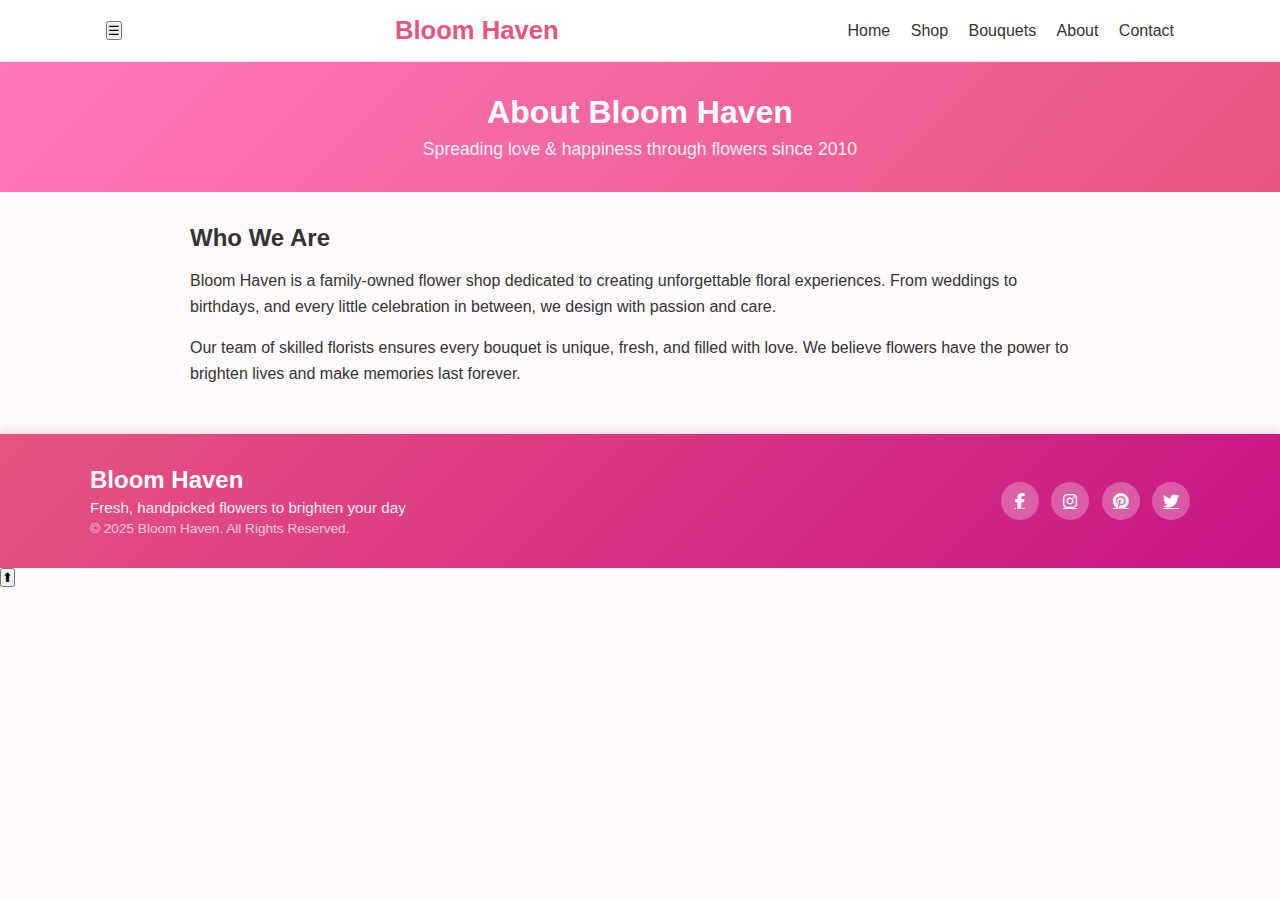
<file: about.html>
<!DOCTYPE html>
<html lang="en">
  <head>
    <meta charset="UTF-8" />
    <meta name="viewport" content="width=device-width, initial-scale=1.0" />
    <title>Bloom Haven - About</title>
    <link rel="stylesheet" href="./Styles/style.css" />
    <link
      rel="stylesheet"
      href="https://cdnjs.cloudflare.com/ajax/libs/font-awesome/6.5.0/css/all.min.css"
    />
  </head>
  <body>
    <!-- Header -->
    <header class="header">
      <div class="container">
        <h1 class="logo">Bloom Haven</h1>
        <nav class="nav">
          <a href="index.html">Home</a>
          <a href="shop.html">Shop</a>
          <a href="bouquets.html">Bouquets</a>
          <a href="about.html">About</a>
          <a href="contact.html">Contact</a>
        </nav>
      </div>
    </header>

    <!-- Tagline -->
    <div class="tagline">
      <h2>About Bloom Haven</h2>
      <p>Spreading love & happiness through flowers since 2010</p>
    </div>

    <!-- About Content -->
    <section class="container" style="margin: 2rem auto; max-width: 900px">
      <h2>Who We Are</h2>
      <p style="margin: 1rem 0; line-height: 1.6">
        Bloom Haven is a family-owned flower shop dedicated to creating
        unforgettable floral experiences. From weddings to birthdays, and every
        little celebration in between, we design with passion and care.
      </p>
      <p style="line-height: 1.6">
        Our team of skilled florists ensures every bouquet is unique, fresh, and
        filled with love. We believe flowers have the power to brighten lives
        and make memories last forever.
      </p>
    </section>

    <!-- Footer -->
    <footer class="footer">
      <div class="container footer-grid">
        <div class="footer-left">
          <h3 class="footer-logo">Bloom Haven</h3>
          <p class="footer-desc">
            Fresh, handpicked flowers to brighten your day
          </p>
          <p class="footer-copy">© 2025 Bloom Haven. All Rights Reserved.</p>
        </div>
        <div class="footer-right">
          <a href="#"><i class="fab fa-facebook-f"></i></a>
          <a href="#"><i class="fab fa-instagram"></i></a>
          <a href="#"><i class="fab fa-pinterest"></i></a>
          <a href="#"><i class="fab fa-twitter"></i></a>
        </div>
      </div>
    </footer>
    <script src="./JavaSrcipt/script.js"></script>
  </body>
</html>
</file>
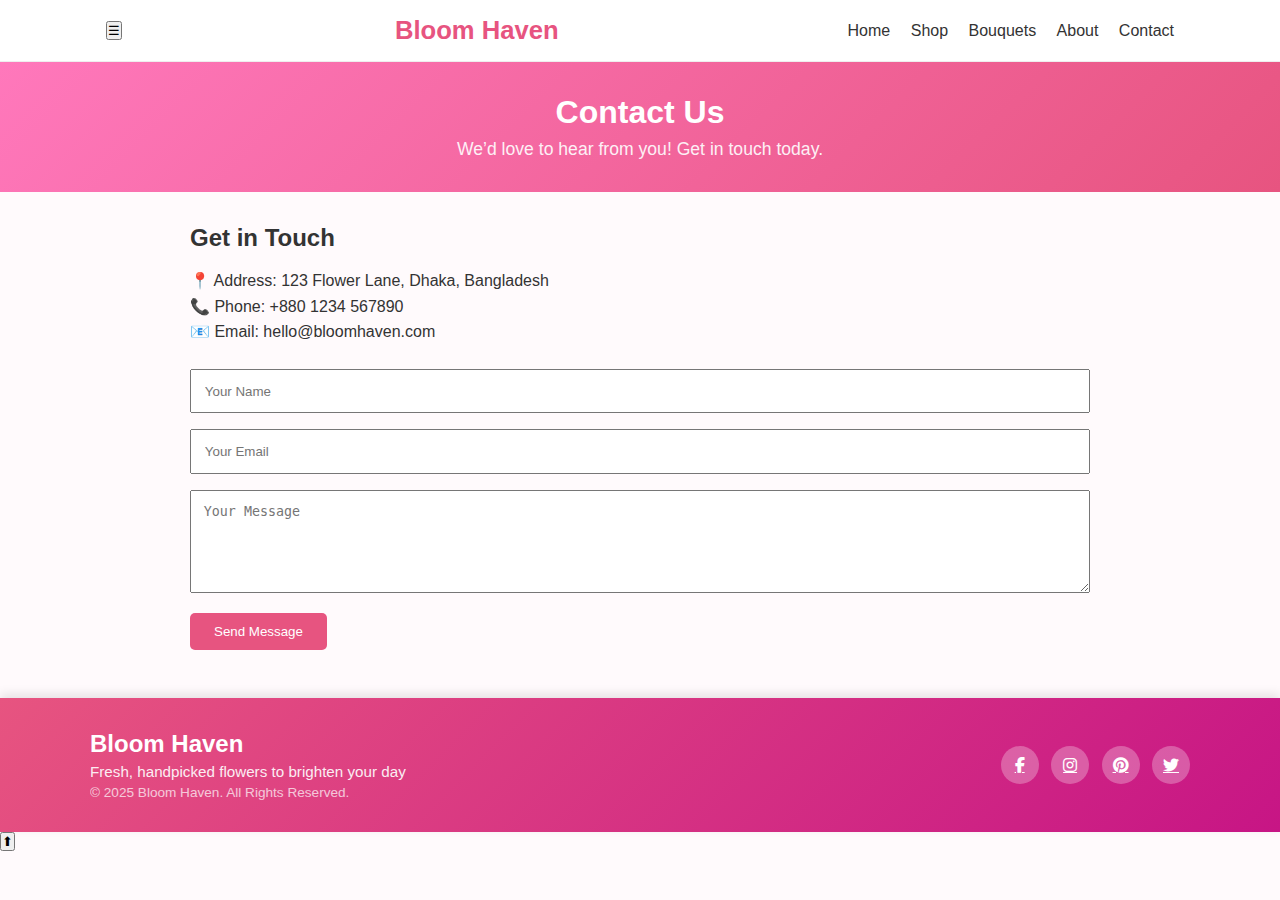
<file: contact.html>
<!DOCTYPE html>
<html lang="en">
  <head>
    <meta charset="UTF-8" />
    <meta name="viewport" content="width=device-width, initial-scale=1.0" />
    <title>Bloom Haven - Contact</title>
    <link rel="stylesheet" href="./Styles/style.css" />
    <link
      rel="stylesheet"
      href="https://cdnjs.cloudflare.com/ajax/libs/font-awesome/6.5.0/css/all.min.css"
    />
  </head>
  <body>
    <!-- Header -->
    <header class="header">
      <div class="container">
        <h1 class="logo">Bloom Haven</h1>
        <nav class="nav">
          <a href="index.html">Home</a>
          <a href="shop.html">Shop</a>
          <a href="bouquets.html">Bouquets</a>
          <a href="about.html">About</a>
          <a href="contact.html">Contact</a>
        </nav>
      </div>
    </header>

    <!-- Tagline -->
    <div class="tagline">
      <h2>Contact Us</h2>
      <p>We’d love to hear from you! Get in touch today.</p>
    </div>

    <!-- Contact Section -->
    <section class="container" style="margin: 2rem auto; max-width: 900px">
      <h2>Get in Touch</h2>
      <p style="margin: 1rem 0; line-height: 1.6">
        📍 Address: 123 Flower Lane, Dhaka, Bangladesh <br />
        📞 Phone: +880 1234 567890 <br />
        📧 Email: hello@bloomhaven.com
      </p>
      <form style="margin-top: 1.5rem">
        <input
          type="text"
          placeholder="Your Name"
          style="width: 100%; padding: 0.8rem; margin-bottom: 1rem"
        />
        <input
          type="email"
          placeholder="Your Email"
          style="width: 100%; padding: 0.8rem; margin-bottom: 1rem"
        />
        <textarea
          placeholder="Your Message"
          rows="5"
          style="width: 100%; padding: 0.8rem; margin-bottom: 1rem"
        ></textarea>
        <button
          type="submit"
          style="
            background: var(--brand);
            color: #fff;
            border: none;
            padding: 0.7rem 1.5rem;
            border-radius: 5px;
            cursor: pointer;
          "
        >
          Send Message
        </button>
      </form>
    </section>

    <!-- Footer -->
    <footer class="footer">
      <div class="container footer-grid">
        <div class="footer-left">
          <h3 class="footer-logo">Bloom Haven</h3>
          <p class="footer-desc">
            Fresh, handpicked flowers to brighten your day
          </p>
          <p class="footer-copy">© 2025 Bloom Haven. All Rights Reserved.</p>
        </div>
        <div class="footer-right">
          <a href="#"><i class="fab fa-facebook-f"></i></a>
          <a href="#"><i class="fab fa-instagram"></i></a>
          <a href="#"><i class="fab fa-pinterest"></i></a>
          <a href="#"><i class="fab fa-twitter"></i></a>
        </div>
      </div>
    </footer>
    <script src="./JavaSrcipt/script.js"></script>
  </body>
</html>
</file>
<file: Styles/style.css>
:root {
  --bg: #fffafc;
  --text: #333;
  --brand: #e75480;
  --card-bg: #fff;
}

* {
  margin: 0;
  padding: 0;
  box-sizing: border-box;
}

body {
  font-family: "Segoe UI", sans-serif;
  background: var(--bg);
  color: var(--text);
}

/* Header */
.header {
  background: var(--card-bg);
  border-bottom: 1px solid #eee;
}
.header .container {
  max-width: 1100px;
  margin: auto;
  display: flex;
  justify-content: space-between;
  align-items: center;
  padding: 1rem;
}
.logo {
  font-size: 1.6rem;
  color: var(--brand);
}
.nav a {
  margin-left: 1rem;
  text-decoration: none;
  color: var(--text);
  font-weight: 500;
}
.nav a:hover {
  color: var(--brand);
}

/* Tagline */
.tagline {
  background: linear-gradient(135deg, #ff69b4e5, #e75480);
  color: #fff;
  text-align: center;
  padding: 2rem 1rem;
}
.tagline h2 {
  font-size: 2rem;
  margin-bottom: 0.5rem;
}
.tagline p {
  font-size: 1.1rem;
  opacity: 0.9;
}

/* Hero */
.hero {
  display: flex;
  align-items: center;
  justify-content: space-between;
  max-width: 1100px;
  margin: 2rem auto;
  gap: 2rem;
}
.hero-text h2 {
  font-size: 2rem;
  margin-bottom: 0.5rem;
}
.hero-text p {
  font-size: 1.1rem;
  margin-bottom: 1rem;
  color: #555;
}
.hero-text button {
  background: var(--brand);
  color: #fff;
  border: none;
  padding: 0.7rem 1.5rem;
  border-radius: 5px;
  cursor: pointer;
}
.hero-img img {
  border-radius: 8px;
  max-width: 100%;
}

/* Features */
.features {
  display: grid;
  grid-template-columns: repeat(4, 1fr);
  gap: 1.5rem;
  margin: 2rem auto;
}
.feature-card {
  background: var(--card-bg);
  border-radius: 8px;
  padding: 1rem;
  text-align: center;
  box-shadow: 0 3px 6px rgba(0, 0, 0, 0.05);
}
.feature-card img {
  border-radius: 6px;
  width: 100%;
  margin-bottom: 0.5rem;
}

/* Gallery */
.gallery {
  margin: 3rem auto;
}
.gallery h2 {
  text-align: center;
  margin-bottom: 1.5rem;
  color: var(--brand);
}
.gallery .grid {
  display: grid;
  grid-template-columns: repeat(2, 1fr);
  gap: 1.5rem;
}
.gallery img {
  border-radius: 8px;
  width: 100%;
  box-shadow: 0 2px 5px rgba(0, 0, 0, 0.1);
}

/* Footer */
.footer {
  background: linear-gradient(135deg, #e75480, #c71585);
  color: #fff;
  padding: 2rem 1rem;
  margin-top: 3rem;
  box-shadow: 0 -4px 10px rgba(0, 0, 0, 0.1);
}

.footer-grid {
  max-width: 1100px;
  margin: auto;
  display: flex;
  justify-content: space-between;
  align-items: center;
  flex-wrap: wrap;
  gap: 1rem;
}

.footer-left {
  max-width: 60%;
}
.footer-logo {
  font-size: 1.5rem;
  font-weight: 700;
  margin-bottom: 0.3rem;
}
.footer-desc {
  font-size: 0.95rem;
  margin-bottom: 0.3rem;
  opacity: 0.9;
}
.footer-copy {
  font-size: 0.85rem;
  opacity: 0.7;
}

/* Social icons */
.footer-right a {
  display: inline-flex;
  width: 38px;
  height: 38px;
  align-items: center;
  justify-content: center;
  border-radius: 50%;
  background: rgba(255, 255, 255, 0.279);
  color: #fff;
  margin-left: 0.5rem;
  transition: all 0.3s ease;
}
.footer-right a:hover {
  background: #fff;
  color: var(--brand);
  transform: translateY(-3px);
  box-shadow: 0 4px 10px rgba(0, 0, 0, 0.2);
}

/* Responsive */
@media (max-width: 900px) {
  .hero {
    flex-direction: column;
    text-align: center;
  }
  .features {
    grid-template-columns: repeat(2, 1fr);
  }
  .gallery .grid {
    grid-template-columns: 1fr;
  }
}
@media (max-width: 768px) {
  .footer-left {
    max-width: 100%;
    text-align: center;
  }
  .footer-right {
    width: 100%;
    text-align: center;
    margin-top: 1rem;
  }
}
</file>
